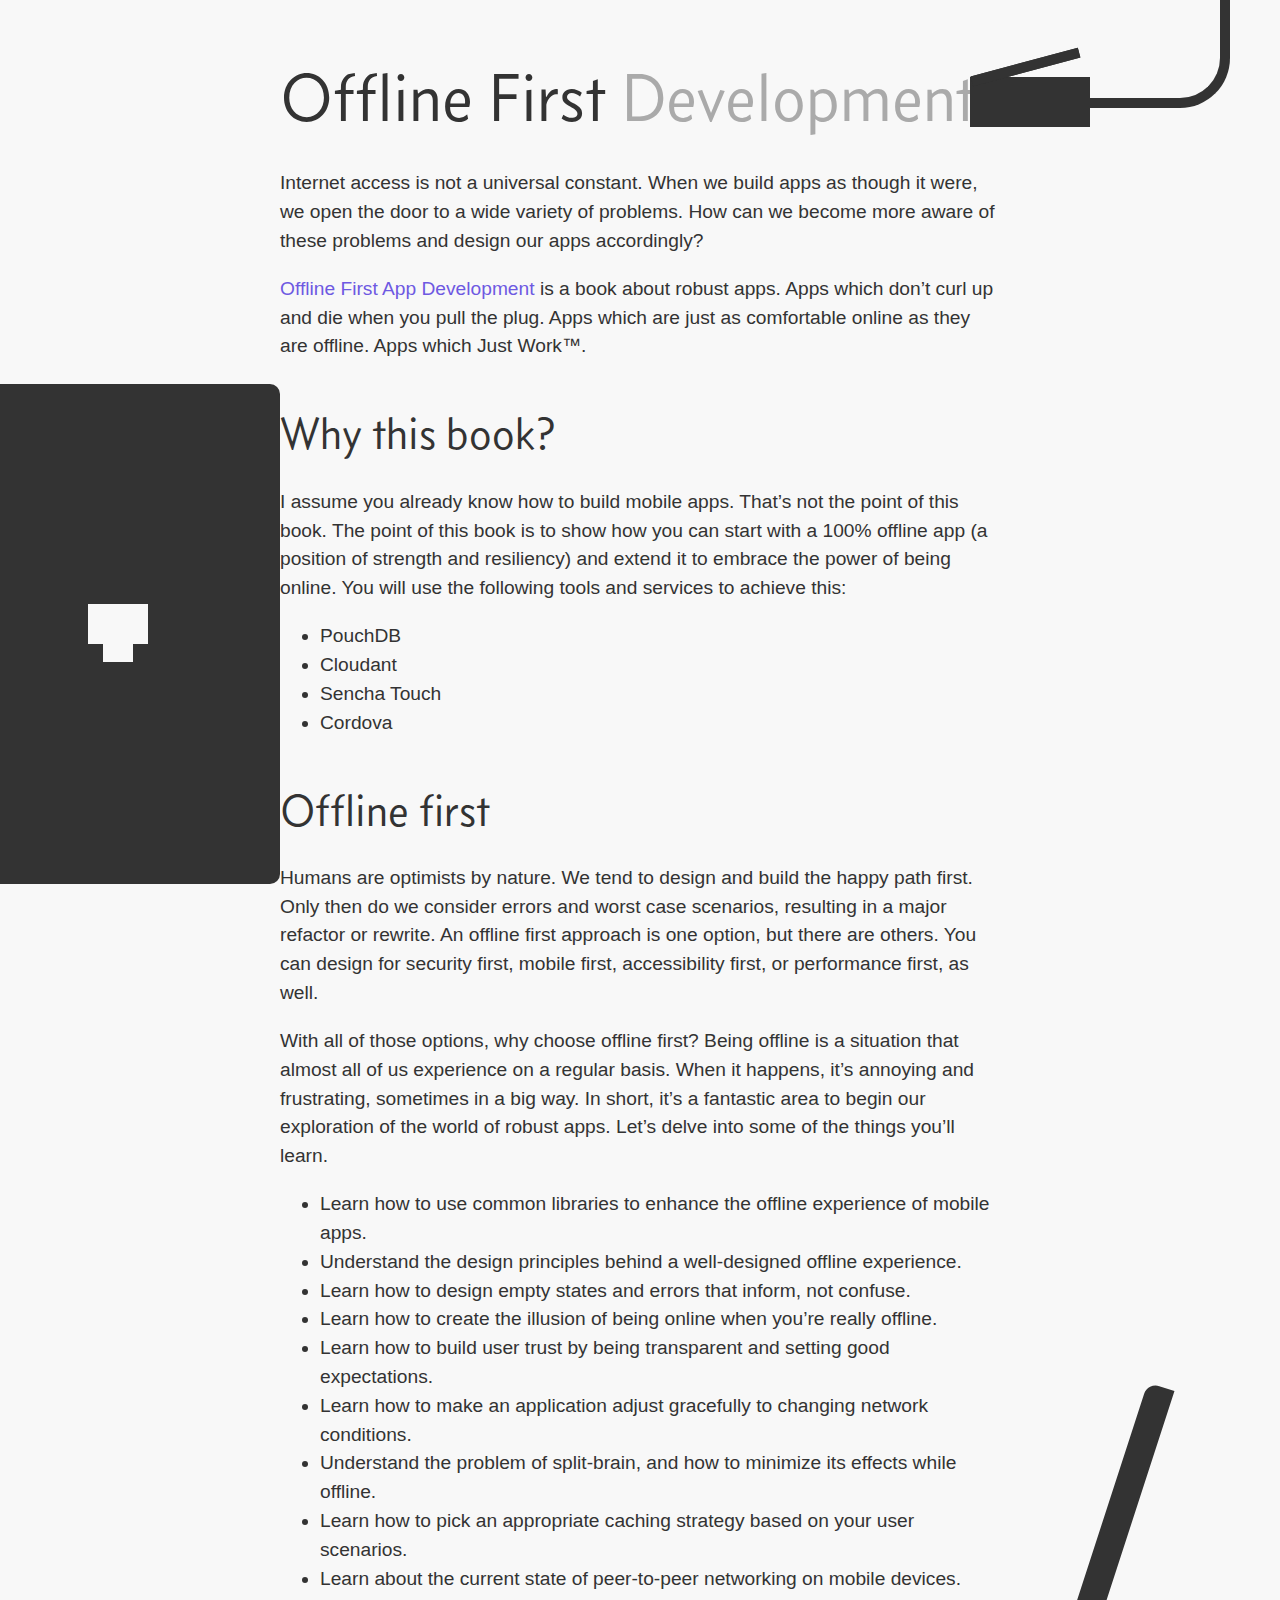
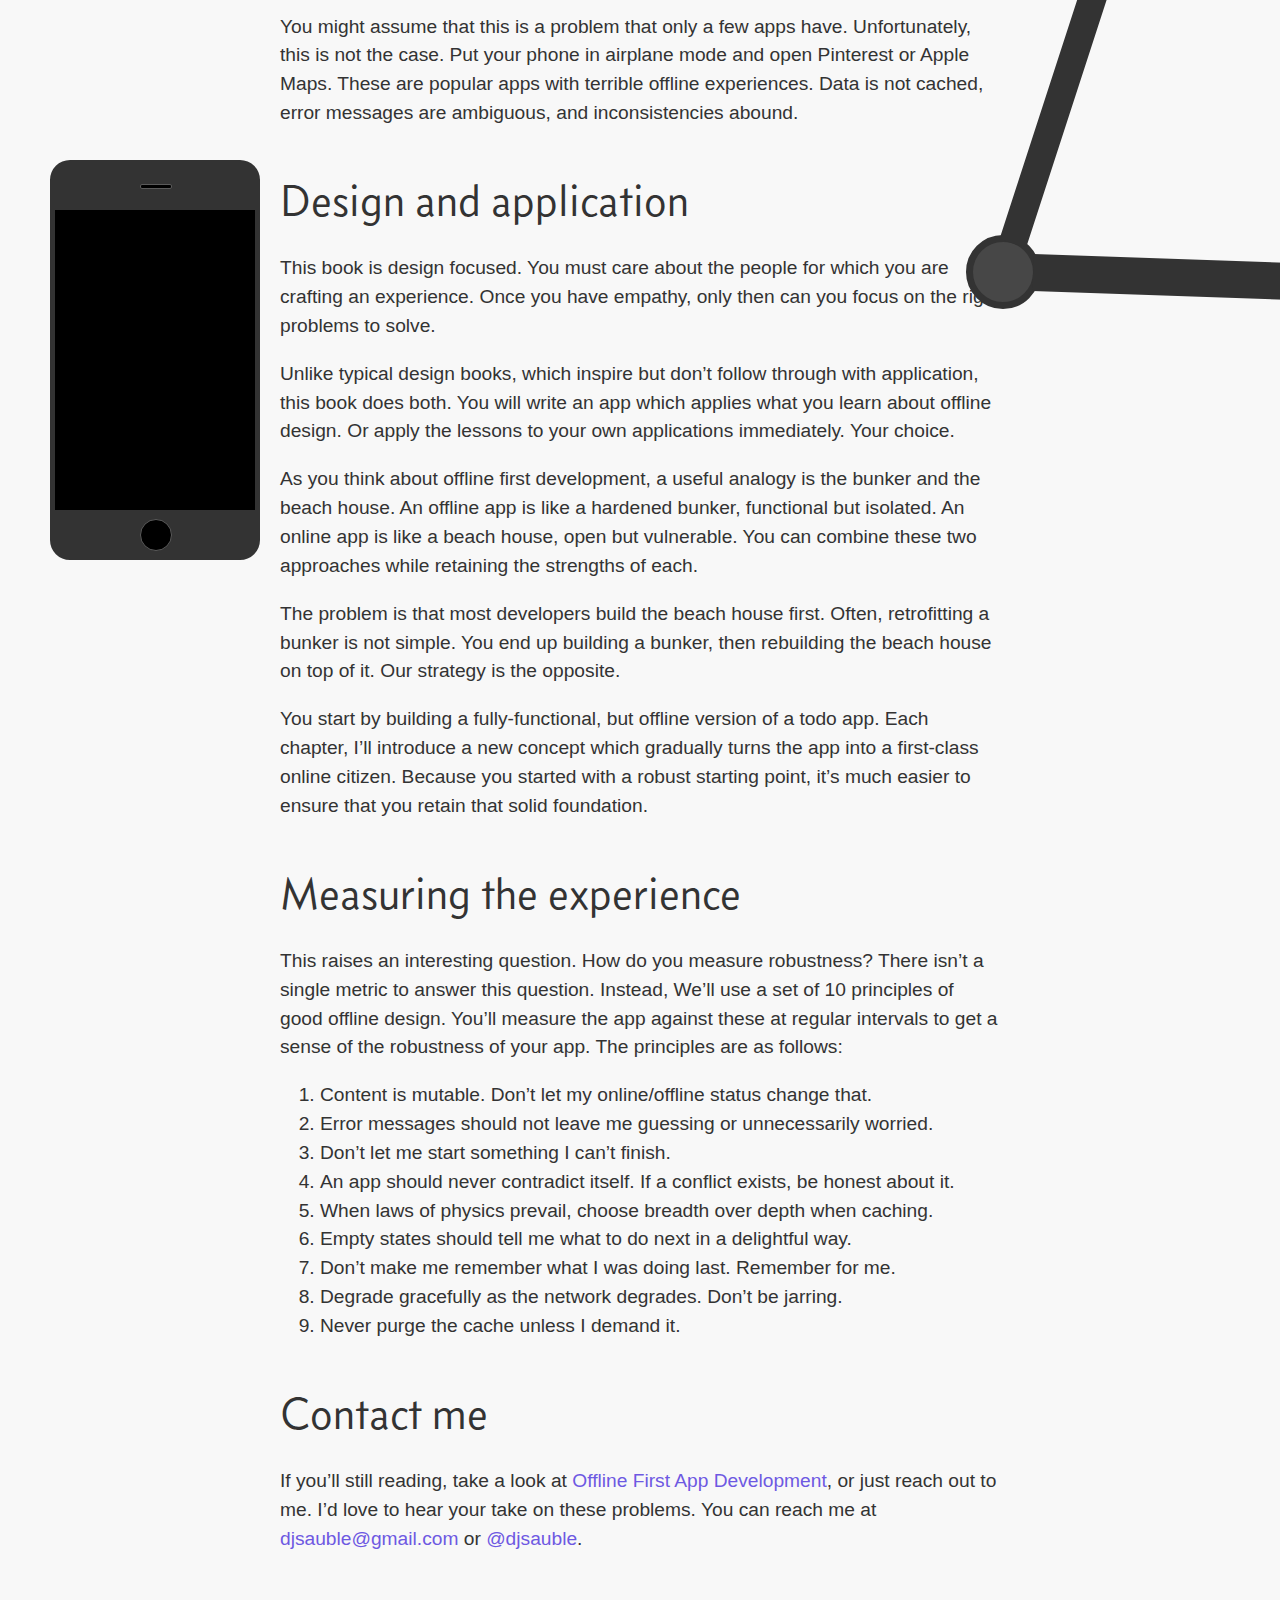
<file: index.html>
<html>
  <head>
    <link href="shapes.css" type="text/css" rel="stylesheet"/>
    <link href="main.css" type="text/css" rel="stylesheet"/>
  </head>
  <body>
    <h1>Offline First <span class="deemphasize">Development</span></h1>

    <div class="ethernet"></div>

    <p>Internet access is not a universal constant. When we build apps as
    though it were, we open the door to a wide variety of problems.  How can we
    become more aware of these problems and design our apps accordingly?</p>

    <p><a href="#">Offline First App Development</a> is a book about robust
    apps. Apps which don&rsquo;t curl up and die when you pull the plug. Apps
    which are just as comfortable online as they are offline. Apps which Just
    Work&trade;.</p>
    
    <h2>Why this book?</h2>

    <div class="wall"></div>

    <p>I assume you already know how to build mobile apps. That&rsquo;s not the
    point of this book.  The point of this book is to show how you can start
    with a 100% offline app (a position of strength and resiliency) and extend
    it to embrace the power of being online. You will use the following tools
    and services to achieve this:

    <ul>
      <li>PouchDB</li>
      <li>Cloudant</li>
      <li>Sencha Touch</li>
      <li>Cordova</li>
    </ul>
    </p>

    <h2>Offline first</h2>

    <p>Humans are optimists by nature. We tend to design and build the happy
    path first. Only then do we consider errors and worst case scenarios,
    resulting in a major refactor or rewrite. An offline first approach is one
    option, but there are others. You can design for security first, mobile
    first, accessibility first, or performance first, as well.</p>

    <p>With all of those options, why choose offline first? Being offline is a
    situation that almost all of us experience on a regular basis. When it
    happens, it&rsquo;s annoying and frustrating, sometimes in a big way. In
    short, it&rsquo;s a fantastic area to begin our exploration of the world
    of robust apps. Let&rsquo;s delve into some of the things you&rsquo;ll
    learn.</p>

    <ul>
      <li>Learn how to use common libraries to enhance the offline experience of
      mobile apps.</li>
      <li>Understand the design principles behind a well-designed offline
      experience.</li>
      <li>Learn how to design empty states and errors that inform, not confuse.
      </li>
      <li>Learn how to create the illusion of being online when you’re really
      offline.</li>
      <li>Learn how to build user trust by being transparent and setting good
      expectations.</li>
      <li>Learn how to make an application adjust gracefully to changing network
      conditions.</li>
      <li>Understand the problem of split-brain, and how to minimize its effects
      while offline.</li>
      <li>Learn how to pick an appropriate caching strategy based on your user
      scenarios.</li>
      <li>Learn about the current state of peer-to-peer networking on mobile
      devices.</li>
    </ul>
    </p>

    <p>You might assume that this is a problem that only a few apps have.
    Unfortunately, this is not the case. Put your phone in airplane mode and
    open Pinterest or Apple Maps. These are popular apps with terrible offline
    experiences. Data is not cached, error messages are ambiguous, and
    inconsistencies abound.</p>

    <h2>Design and application</h2>

    <div class="laptop"></div>
    
    <p>This book is design focused. You must care about the people for which
    you are crafting an experience. Once you have empathy, only then can you
    focus on the right problems to solve.</p>
    
    <p>Unlike typical design books, which inspire but don&rsquo;t follow through
    with application, this book does both. You will write an app which applies
    what you learn about offline design. Or apply the lessons to your own
    applications immediately. Your choice.</p>

    <p>As you think about offline first development, a useful analogy is the
    bunker and the beach house. An offline app is like a hardened bunker,
    functional but isolated. An online app is like a beach house, open but
    vulnerable. You can combine these two approaches while retaining the
    strengths of each.</p>

    <p>The problem is that most developers build the beach house first. Often,
    retrofitting a bunker is not simple. You end up building a bunker, then
    rebuilding the beach house on top of it. Our strategy is the opposite.</p>

    <p>You start by building a fully-functional, but offline version of a todo
    app. Each chapter, I&rsquo;ll introduce a new concept which gradually turns
    the app into a first-class online citizen. Because you started with a
    robust starting point, it&rsquo;s much easier to ensure that you retain
    that solid foundation.</p>

    <h2>Measuring the experience</h2>

    <div class="iphone"></div>

    <p>This raises an interesting question. How do you measure robustness?
    There isn&rsquo;t a single metric to answer this question. Instead,
    We&rsquo;ll use a set of 10 principles of good offline design. You&rsquo;ll
    measure the app against these at regular intervals to get a sense of the
    robustness of your app. The principles are as follows:

    <ol>
      <li>Content is mutable. Don&rsquo;t let my online/offline status change that.
      </li>
      <li>Error messages should not leave me guessing or unnecessarily worried.
      </li>
      <li>Don&rsquo;t let me start something I can&rsquo;t finish.</li>
      <li>An app should never contradict itself. If a conflict exists, be honest
      about it.</li>
      <li>When laws of physics prevail, choose breadth over depth when
      caching.</li>
      <li>Empty states should tell me what to do next in a delightful way.</li>
      <li>Don&rsquo;t make me remember what I was doing last. Remember for me.</li>
      <li>Degrade gracefully as the network degrades. Don&rsquo;t be jarring.</li>
      <li>Never purge the cache unless I demand it.</li>
    </ol>
    </p>

    <h2>Contact me</h2>

    <p>If you&rsquo;ll still reading, take a look at <a href="#">Offline First App Development</a>, 
    or just reach out to me. I&rsquo;d love to hear your take on these problems. You can reach me at 
    <a href="mailto:djsauble@gmail.com">djsauble@gmail.com</a> or 
    <a href="https://twitter.com/djsauble">@djsauble</a>.</p>

  </body>
</html>
</file>
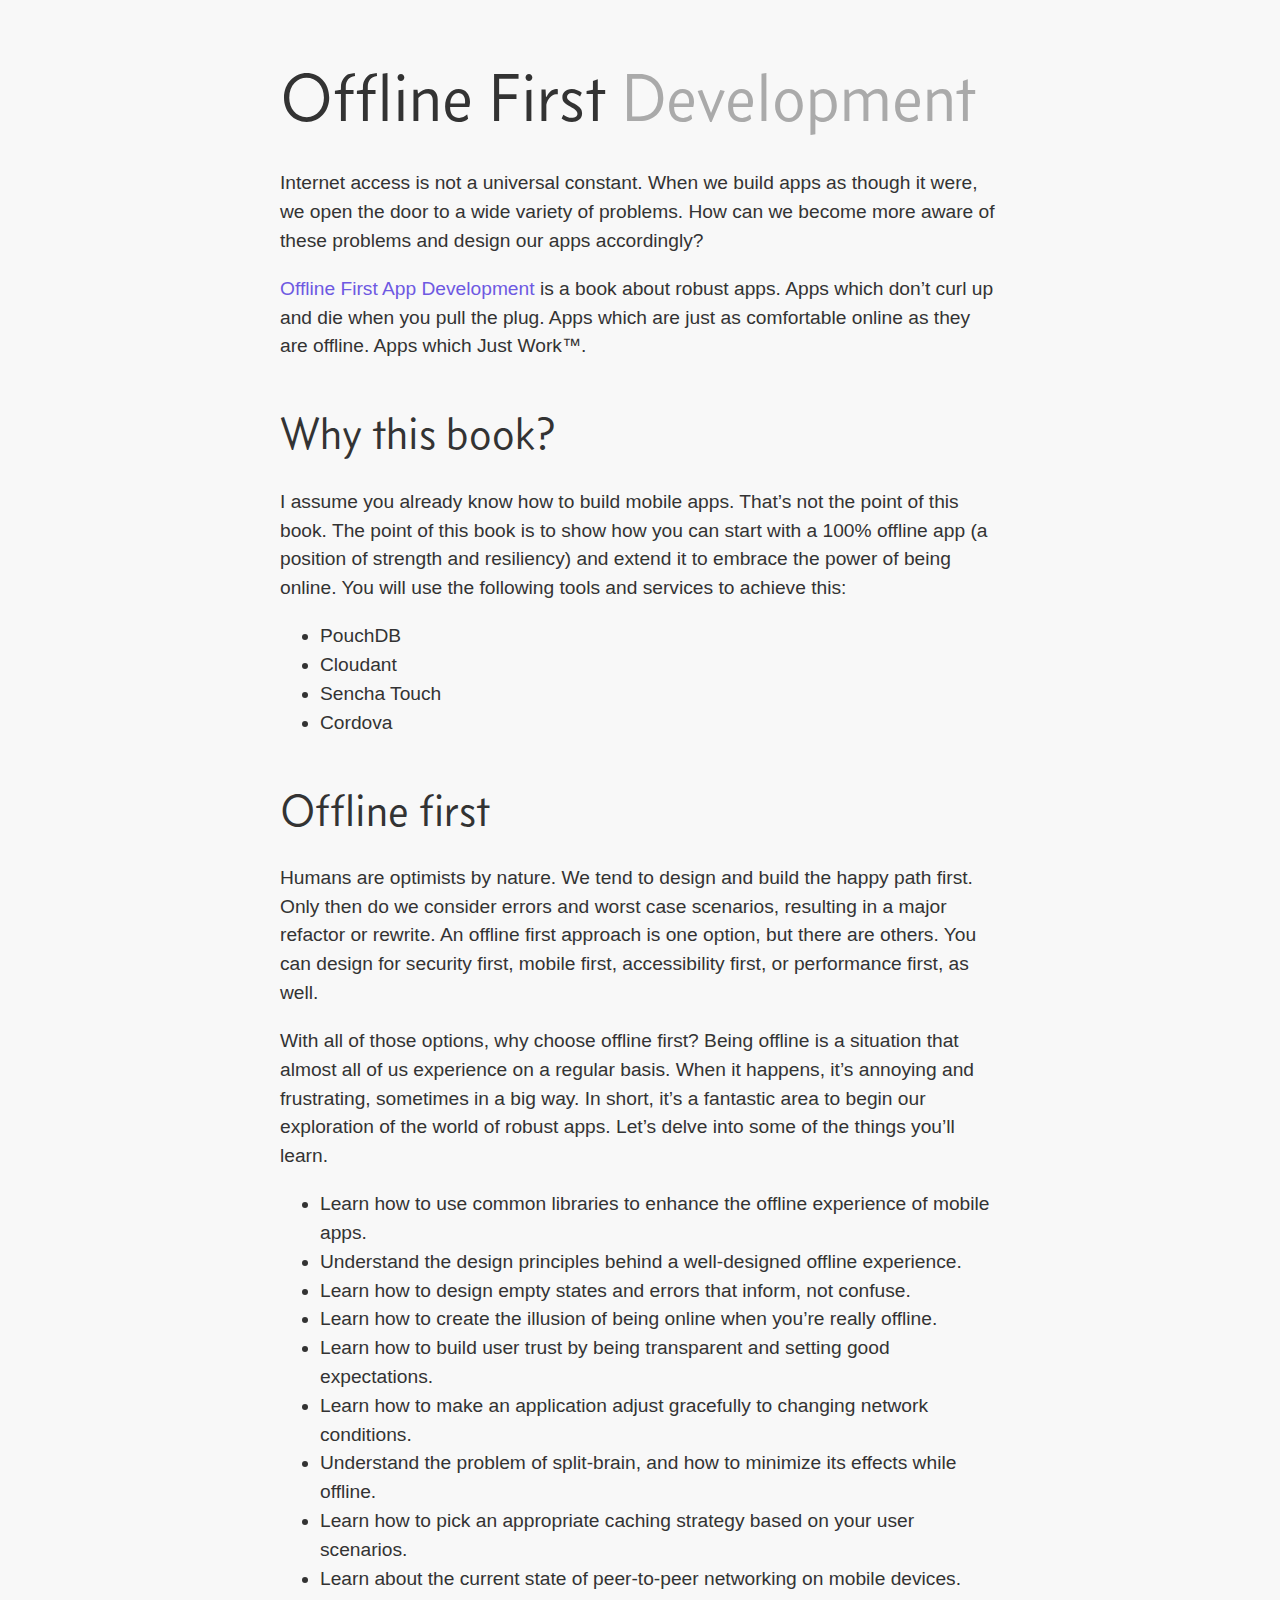
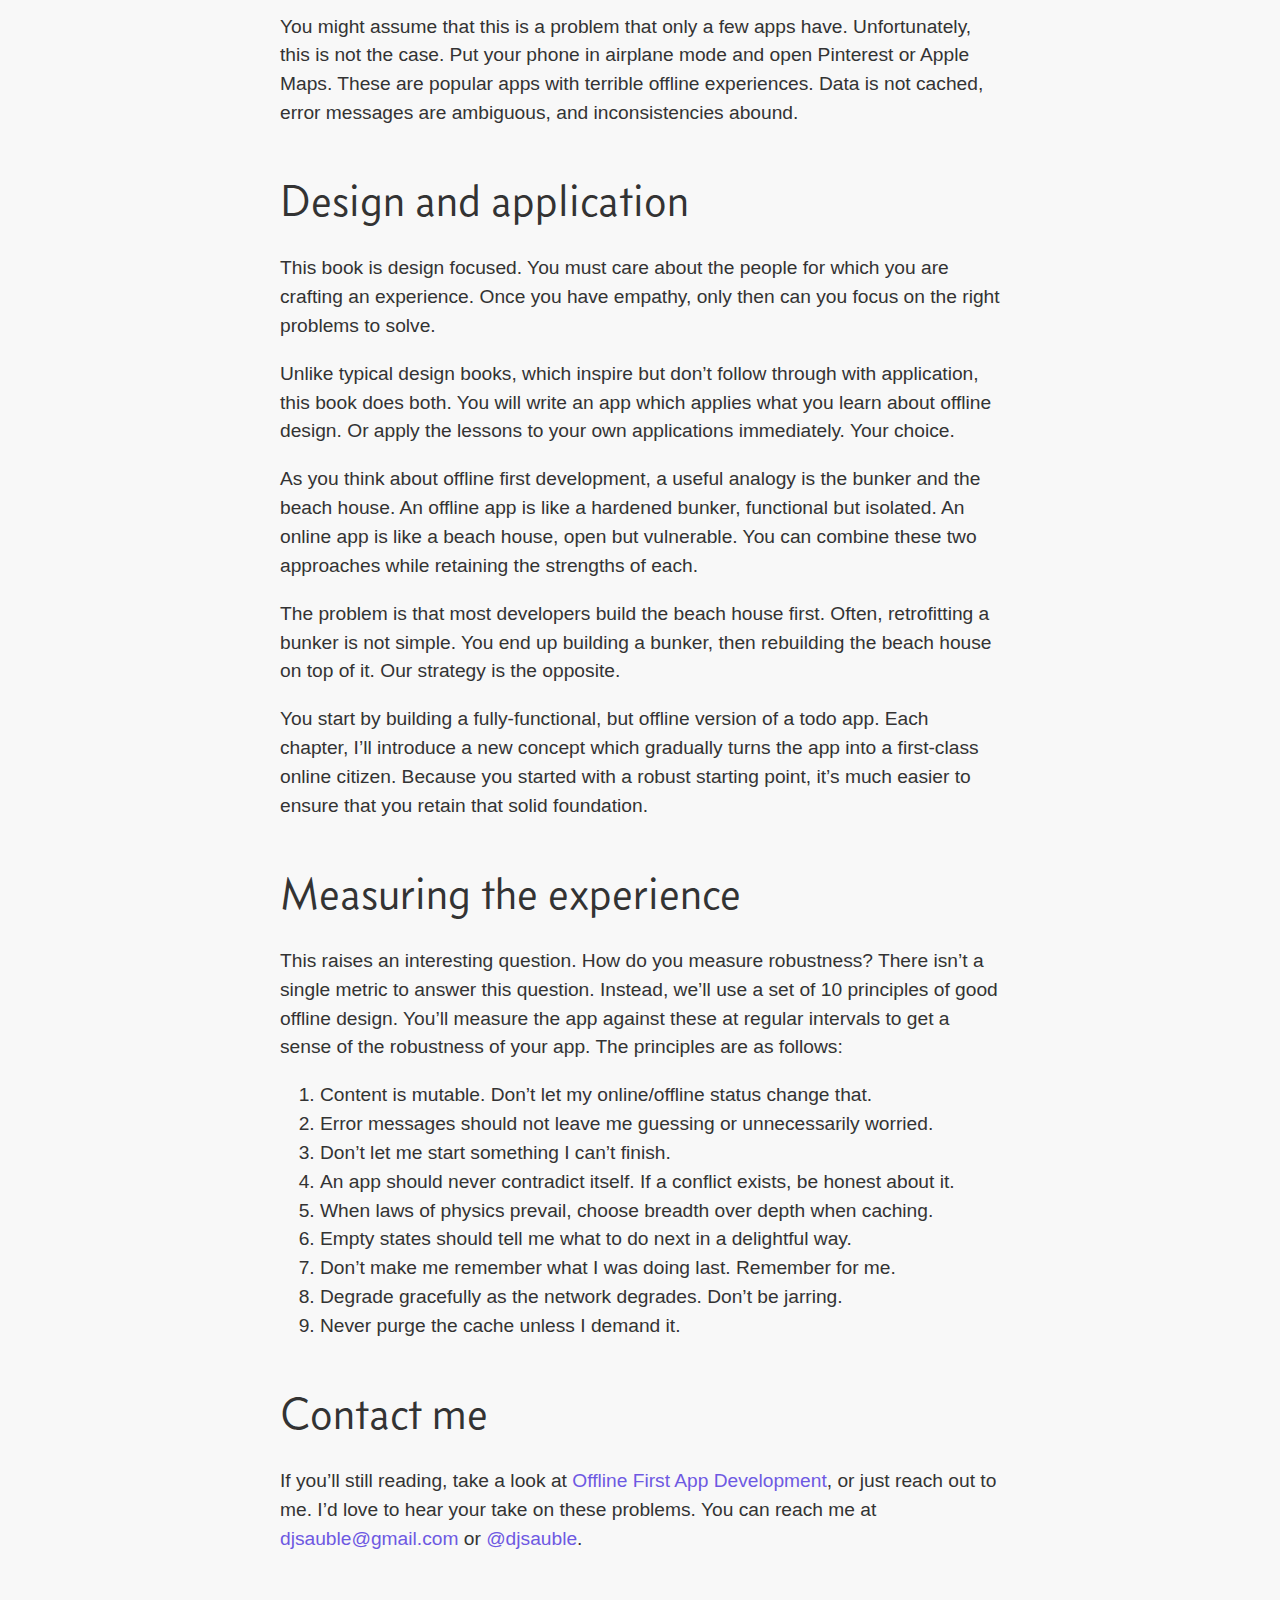
<file: book.html>
<html>
  <head>
    <link href="shapes.css" type="text/css" rel="stylesheet"/>
    <link href="main.css" type="text/css" rel="stylesheet"/>
    <title>Offline First Web Development</title>
  </head>
  <body>
    <h1>Offline First <span class="deemphasize">Development</span></h1>

    <p>Internet access is not a universal constant. When we build apps as
    though it were, we open the door to a wide variety of problems.  How can we
    become more aware of these problems and design our apps accordingly?</p>

    <p><a href="#">Offline First App Development</a> is a book about robust
    apps. Apps which don&rsquo;t curl up and die when you pull the plug. Apps
    which are just as comfortable online as they are offline. Apps which Just
    Work&trade;.</p>
    
    <h2>Why this book?</h2>

    <p>I assume you already know how to build mobile apps. That&rsquo;s not the
    point of this book.  The point of this book is to show how you can start
    with a 100% offline app (a position of strength and resiliency) and extend
    it to embrace the power of being online. You will use the following tools
    and services to achieve this:

    <ul>
      <li>PouchDB</li>
      <li>Cloudant</li>
      <li>Sencha Touch</li>
      <li>Cordova</li>
    </ul>
    </p>

    <h2>Offline first</h2>

    <p>Humans are optimists by nature. We tend to design and build the happy
    path first. Only then do we consider errors and worst case scenarios,
    resulting in a major refactor or rewrite. An offline first approach is one
    option, but there are others. You can design for security first, mobile
    first, accessibility first, or performance first, as well.</p>

    <p>With all of those options, why choose offline first? Being offline is a
    situation that almost all of us experience on a regular basis. When it
    happens, it&rsquo;s annoying and frustrating, sometimes in a big way. In
    short, it&rsquo;s a fantastic area to begin our exploration of the world
    of robust apps. Let&rsquo;s delve into some of the things you&rsquo;ll
    learn.</p>

    <ul>
      <li>Learn how to use common libraries to enhance the offline experience of
      mobile apps.</li>
      <li>Understand the design principles behind a well-designed offline
      experience.</li>
      <li>Learn how to design empty states and errors that inform, not confuse.
      </li>
      <li>Learn how to create the illusion of being online when you’re really
      offline.</li>
      <li>Learn how to build user trust by being transparent and setting good
      expectations.</li>
      <li>Learn how to make an application adjust gracefully to changing network
      conditions.</li>
      <li>Understand the problem of split-brain, and how to minimize its effects
      while offline.</li>
      <li>Learn how to pick an appropriate caching strategy based on your user
      scenarios.</li>
      <li>Learn about the current state of peer-to-peer networking on mobile
      devices.</li>
    </ul>
    </p>

    <p>You might assume that this is a problem that only a few apps have.
    Unfortunately, this is not the case. Put your phone in airplane mode and
    open Pinterest or Apple Maps. These are popular apps with terrible offline
    experiences. Data is not cached, error messages are ambiguous, and
    inconsistencies abound.</p>

    <h2>Design and application</h2>

    <p>This book is design focused. You must care about the people for which
    you are crafting an experience. Once you have empathy, only then can you
    focus on the right problems to solve.</p>
    
    <p>Unlike typical design books, which inspire but don&rsquo;t follow through
    with application, this book does both. You will write an app which applies
    what you learn about offline design. Or apply the lessons to your own
    applications immediately. Your choice.</p>

    <p>As you think about offline first development, a useful analogy is the
    bunker and the beach house. An offline app is like a hardened bunker,
    functional but isolated. An online app is like a beach house, open but
    vulnerable. You can combine these two approaches while retaining the
    strengths of each.</p>

    <p>The problem is that most developers build the beach house first. Often,
    retrofitting a bunker is not simple. You end up building a bunker, then
    rebuilding the beach house on top of it. Our strategy is the opposite.</p>

    <p>You start by building a fully-functional, but offline version of a todo
    app. Each chapter, I&rsquo;ll introduce a new concept which gradually turns
    the app into a first-class online citizen. Because you started with a
    robust starting point, it&rsquo;s much easier to ensure that you retain
    that solid foundation.</p>

    <h2>Measuring the experience</h2>

    <p>This raises an interesting question. How do you measure robustness?
    There isn&rsquo;t a single metric to answer this question. Instead,
    we&rsquo;ll use a set of 10 principles of good offline design. You&rsquo;ll
    measure the app against these at regular intervals to get a sense of the
    robustness of your app. The principles are as follows:

    <ol>
      <li>Content is mutable. Don&rsquo;t let my online/offline status change that.
      </li>
      <li>Error messages should not leave me guessing or unnecessarily worried.
      </li>
      <li>Don&rsquo;t let me start something I can&rsquo;t finish.</li>
      <li>An app should never contradict itself. If a conflict exists, be honest
      about it.</li>
      <li>When laws of physics prevail, choose breadth over depth when
      caching.</li>
      <li>Empty states should tell me what to do next in a delightful way.</li>
      <li>Don&rsquo;t make me remember what I was doing last. Remember for me.</li>
      <li>Degrade gracefully as the network degrades. Don&rsquo;t be jarring.</li>
      <li>Never purge the cache unless I demand it.</li>
    </ol>
    </p>

    <h2>Contact me</h2>

    <p>If you&rsquo;ll still reading, take a look at <a href="#">Offline First App Development</a>, 
    or just reach out to me. I&rsquo;d love to hear your take on these problems. You can reach me at 
    <a href="mailto:djsauble@gmail.com">djsauble@gmail.com</a> or 
    <a href="https://twitter.com/djsauble">@djsauble</a>.</p>
  </body>
</html>
</file>
<file: shapes.css>
/**
 * Ethernet plug
 */

.ethernet {
  width: 120px;
  height: 50px;
  background: #333333;
  position: absolute;
  right: 190px;
  top: 77px;
}

.ethernet:before {
  content:"";
  position: absolute;
  right: 9px;
  top: -15px;
  width: 0;
  height: 0;
  border-top: 10px solid #333333;
  border-right: 111px solid #333333;
  transform: rotate(-15deg);
}

.ethernet:after {
  content: "";
  position: absolute;
  right: -140px;
  top: -77px;
  width: 130px;
  height: 98px;
  border-bottom: 10px solid #333333;
  border-right: 10px solid #333333;
  border-bottom-right-radius: 50px;
}

/**
 * Ethernet port
 */

.wall {
  width: 280px;
  height: 500px;
  background: #333333;
  position: absolute;
  left: 0;
  top: 20em;
  border-top-right-radius: 10px;
  border-bottom-right-radius: 10px;
}

.wall:before {
  content: "";
  background-color: #F8F8F8;
  width: 60px;
  height: 40px;
  position: absolute;
  top: 220px;
  left: 88px;
}

.wall:after {
  content: "";
  background-color: #F8F8F8;
  width: 30px;
  height: 18px;
  position: absolute;
  top: 260px;
  left: 103px;
}

/**
 * Laptop
 */

.laptop {
  background-color: #474747;
  border-radius: 40px;
  height: 60px;
  width: 60px;
  position: absolute;
  right: 240px;
  border: #333333 solid 7px;
  z-index: 10;
}

.laptop:before {
  content: "";
  background-color: #333333;
  width: 28px;
  height: 480px;
  position: absolute;
  top: -467px;
  transform: rotate(18deg);
  left: 100px;
  border-top-left-radius: 12px;
}

.laptop:after {
  content: "";
  background-color: #333333;
  width: 290px;
  height: 37px;
  position: absolute;
  transform: rotate(2deg);
  top: 17px;
  left: 60px;
}

/**
 * iPhone
 */

.iphone {
  position: absolute;
  width: 200px;
  height: 300px;
  border-radius: 20px;
  border-color: #333333;
  border-style: solid;
  border-width: 50px 5px 50px 5px;
  left: 50px;
  background-color: #000000;
  top: 1760px;
}

.iphone:before {
  content: "";
  position: absolute;
  background-color: #000000;
  width: 30px;
  height: 3px;
  border-radius: 2px;
  top: -26px;
  left: 85px;
  border: solid 1px #5A5A5A;
}

.iphone:after {
  content: "";
  position: absolute;
  background-color: #000000;
  width: 30px;
  height: 30px;
  border-radius: 20px;
  top: 309px;
  left: 85px;
  border: 1px solid #5A5A5A;
}
</file>
<file: main.css>
@font-face {
  font-family: FontAwesome;
  src: url("fonts/FontAwesome.otf");
}

@font-face {
  font-family: Concourse;
  src: url("fonts/Concourse T3 Regular.otf");
}

body {
  font-family: Calisto MT, Helvetica, serif;
  line-height: 1.5;
  font-size: 1.2em;
  background-color: #F8F8F8;
  color: #333333;
  padding: 2em;
  margin-left: auto;
  margin-right: auto;
  max-width: 720px;
}

/**
 * Typography
 */

h1, h2, h3 {
  font-family: Concourse, sans-serif;
  font-weight: 100;
  margin-bottom: 0;
}

h1 {
  font-size: 3.6em;
}

h2 {
  font-size: 2.4em;
}

h3 {
  font-size: 1.6em;
}

small {
  font-size: 0.7em;
}

a {
  color: #6E59E2;
  text-decoration: none;
}

a:hover {
  text-decoration: underline;
}

a:active {
  color: #A099CA;
}

a:visited {
  color: #5B5192;
}

.deemphasize {
  color: #AAAAAA;
}
</file>
